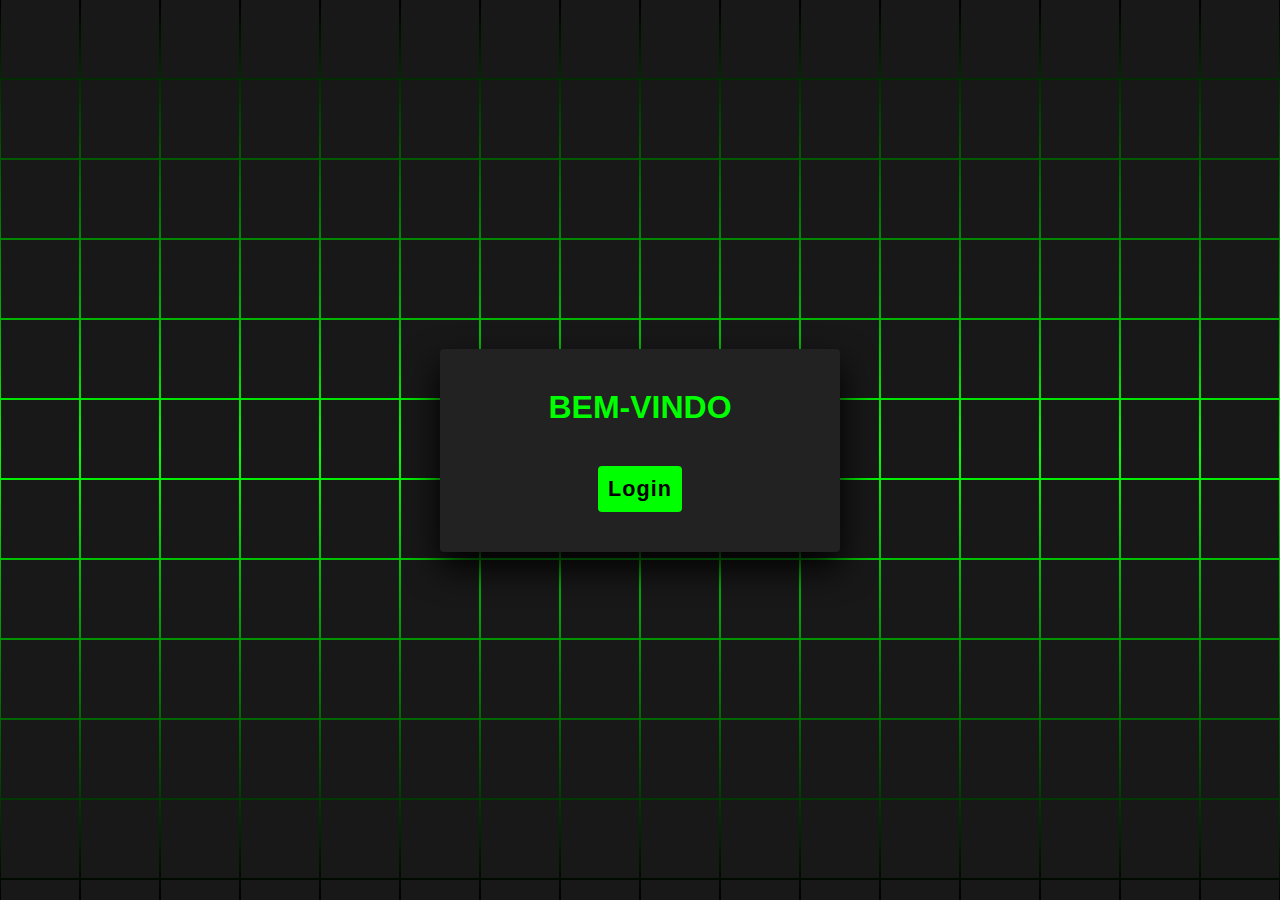
<file: index.html>
<!DOCTYPE html>
<html lang="pt-BR">

<head>
  <meta charset="UTF-8">
  <title>Login</title>
  <link rel="stylesheet" href="css/index.css">

</head>

<body>
  <section>

    <span></span>
    <span></span>
    <span></span>
    <span></span>
    <span></span>
    <span></span>
    <span></span>
    <span></span>
    <span></span>
    <span></span>
    <span></span>
    <span></span>
    <span></span>
    <span></span>
    <span></span>
    <span></span>
    <span></span>
    <span></span>
    <span></span>
    <span></span>
    <span></span>
    <span></span>
    <span></span>
    <span></span>
    <span></span>
    <span></span>
    <span></span>
    <span></span>
    <span></span>
    <span></span>
    <span></span>
    <span></span>
    <span></span>
    <span></span>
    <span></span>
    <span></span>
    <span></span>
    <span></span>
    <span></span>
    <span></span>
    <span></span>
    <span></span>
    <span></span>
    <span></span>
    <span></span>
    <span></span>
    <span></span>
    <span></span>
    <span></span>
    <span></span>
    <span></span>
    <span></span>
    <span></span>
    <span></span>
    <span></span>
    <span></span>
    <span></span>
    <span></span>
    <span></span>
    <span></span>
    <span></span>
    <span></span>
    <span></span>
    <span></span>
    <span></span>
    <span></span>
    <span></span>
    <span></span>
    <span></span>
    <span></span>
    <span></span>
    <span></span>
    <span></span>
    <span></span>
    <span></span>
    <span></span>
    <span></span>
    <span></span>
    <span></span>
    <span></span>
    <span></span>
    <span></span>
    <span></span>
    <span></span>
    <span></span>
    <span></span>
    <span></span>
    <span></span>
    <span></span>
    <span></span>
    <span></span>
    <span></span>
    <span></span>
    <span></span>
    <span></span>
    <span></span>
    <span></span>
    <span></span>
    <span></span>
    <span></span>
    <span></span>
    <span></span>
    <span></span>
    <span></span>
    <span></span>
    <span></span>
    <span></span>
    <span></span>
    <span></span>
    <span></span>
    <span></span>
    <span></span>
    <span></span>
    <span></span>
    <span></span>
    <span></span>
    <span></span>
    <span></span>
    <span></span>
    <span></span>
    <span></span>
    <span></span>
    <span></span>
    <span></span>
    <span></span>
    <span></span>
    <span></span>
    <span></span>
    <span></span>
    <span></span>
    <span></span>
    <span></span>
    <span></span>
    <span></span>
    <span></span>
    <span></span>
    <span></span>
    <span></span>
    <span></span>
    <span></span>
    <span></span>
    <span></span>
    <span></span>
    <span></span>
    <span></span>
    <span></span>
    <span></span>
    <span></span>
    <span></span>
    <span></span>
    <span></span>
    <span></span>
    <span></span>
    <span></span>
    <span></span>
    <span></span>
    <span></span>
    <span></span>
    <span></span>
    <span></span>
    <span></span>
    <span></span>
    <span></span>
    <span></span>
    <span></span>
    <span></span>
    <span></span>
    <span></span>
    <span></span>
    <span></span>
    <span></span>
    <span></span>
    <span></span>
    <span></span>
    <span></span>
    <span></span>
    <span></span>
    <span></span>
    <span></span>
    <span></span>
    <span></span>
    <span></span>
    <span></span>
    <span></span>
    <span></span>
    <span></span>
    <span></span>
    <span></span>
    <span></span>
    <span></span>
    <span></span>
    <span></span>
    <span></span>
    <span></span>
    <span></span>
    <span></span>
    <span></span>
    <span></span>
    <span></span>
    <span></span>
    <span></span>
    <span></span>
    <span></span>
    <span></span>
    <span></span>
    <span></span>
    <span></span>
    <span></span>
    <span></span>
    <span></span>
    <span></span>
    <span></span>
    <span></span>
    <span></span>
    <span></span>
    <span></span>
    <span></span>
    <span></span>
    <span></span>
    <span></span>
    <span></span>
    <span></span>
    <span></span>
    <span></span>
    <span></span>
    <span></span>
    <span></span>
    <span></span>
    <span></span>
    <span></span>
    <span></span>
    <span></span>
    <span></span>
    <span></span>
    <span></span>
    <span></span>
    <span></span>
    <span></span>
    <span></span>
    <span></span>
    <span></span>
    <span></span>
    <span></span>
    <span></span>
    <span></span>
    <span></span>
    <span></span>
    <span></span>
    <span></span>
    <span></span>
    <span></span>
    <span></span>
    <span></span>
    <span></span>
    <span></span>
    <span></span>
    <span></span>
    <span></span>
    <span></span>
    <span></span>

    <div class="signin">
      <div class="content">
        <h2>Bem-vindo</h2>
        <a href="login.html">Login</a>
        </div>
      </div>
    </div>
  </section>

</body>

</html>
</file>
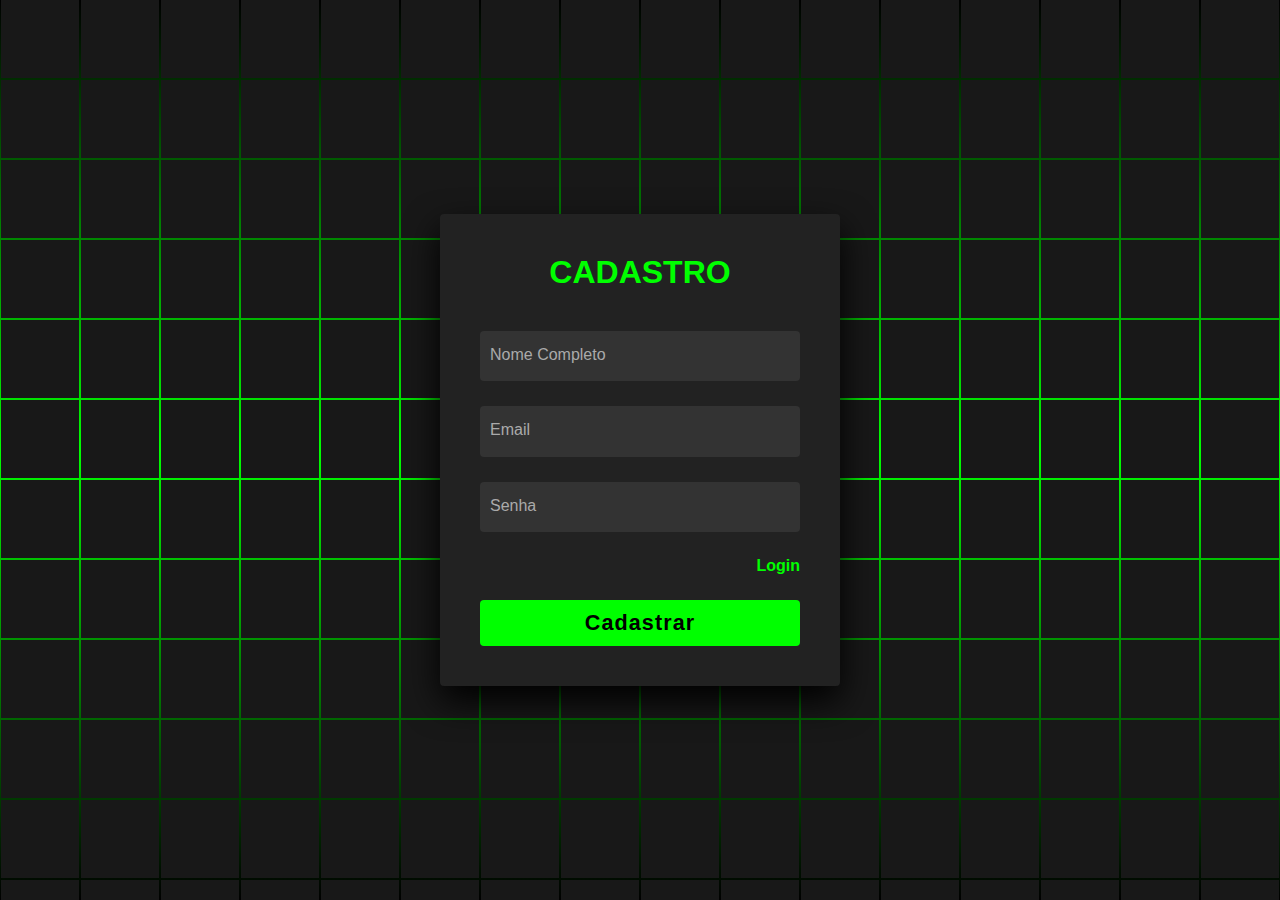
<file: cadastro.html>
<!DOCTYPE html>
<html lang="pt-BR">

<head>
  <meta charset="UTF-8">
  <title>Cadastro</title>
  <link rel="stylesheet" href="css/cadastro.css">

</head>

<body>
  <section>

    <span></span>
    <span></span>
    <span></span>
    <span></span>
    <span></span>
    <span></span>
    <span></span>
    <span></span>
    <span></span>
    <span></span>
    <span></span>
    <span></span>
    <span></span>
    <span></span>
    <span></span>
    <span></span>
    <span></span>
    <span></span>
    <span></span>
    <span></span>
    <span></span>
    <span></span>
    <span></span>
    <span></span>
    <span></span>
    <span></span>
    <span></span>
    <span></span>
    <span></span>
    <span></span>
    <span></span>
    <span></span>
    <span></span>
    <span></span>
    <span></span>
    <span></span>
    <span></span>
    <span></span>
    <span></span>
    <span></span>
    <span></span>
    <span></span>
    <span></span>
    <span></span>
    <span></span>
    <span></span>
    <span></span>
    <span></span>
    <span></span>
    <span></span>
    <span></span>
    <span></span>
    <span></span>
    <span></span>
    <span></span>
    <span></span>
    <span></span>
    <span></span>
    <span></span>
    <span></span>
    <span></span>
    <span></span>
    <span></span>
    <span></span>
    <span></span>
    <span></span>
    <span></span>
    <span></span>
    <span></span>
    <span></span>
    <span></span>
    <span></span>
    <span></span>
    <span></span>
    <span></span>
    <span></span>
    <span></span>
    <span></span>
    <span></span>
    <span></span>
    <span></span>
    <span></span>
    <span></span>
    <span></span>
    <span></span>
    <span></span>
    <span></span>
    <span></span>
    <span></span>
    <span></span>
    <span></span>
    <span></span>
    <span></span>
    <span></span>
    <span></span>
    <span></span>
    <span></span>
    <span></span>
    <span></span>
    <span></span>
    <span></span>
    <span></span>
    <span></span>
    <span></span>
    <span></span>
    <span></span>
    <span></span>
    <span></span>
    <span></span>
    <span></span>
    <span></span>
    <span></span>
    <span></span>
    <span></span>
    <span></span>
    <span></span>
    <span></span>
    <span></span>
    <span></span>
    <span></span>
    <span></span>
    <span></span>
    <span></span>
    <span></span>
    <span></span>
    <span></span>
    <span></span>
    <span></span>
    <span></span>
    <span></span>
    <span></span>
    <span></span>
    <span></span>
    <span></span>
    <span></span>
    <span></span>
    <span></span>
    <span></span>
    <span></span>
    <span></span>
    <span></span>
    <span></span>
    <span></span>
    <span></span>
    <span></span>
    <span></span>
    <span></span>
    <span></span>
    <span></span>
    <span></span>
    <span></span>
    <span></span>
    <span></span>
    <span></span>
    <span></span>
    <span></span>
    <span></span>
    <span></span>
    <span></span>
    <span></span>
    <span></span>
    <span></span>
    <span></span>
    <span></span>
    <span></span>
    <span></span>
    <span></span>
    <span></span>
    <span></span>
    <span></span>
    <span></span>
    <span></span>
    <span></span>
    <span></span>
    <span></span>
    <span></span>
    <span></span>
    <span></span>
    <span></span>
    <span></span>
    <span></span>
    <span></span>
    <span></span>
    <span></span>
    <span></span>
    <span></span>
    <span></span>
    <span></span>
    <span></span>
    <span></span>
    <span></span>
    <span></span>
    <span></span>
    <span></span>
    <span></span>
    <span></span>
    <span></span>
    <span></span>
    <span></span>
    <span></span>
    <span></span>
    <span></span>
    <span></span>
    <span></span>
    <span></span>
    <span></span>
    <span></span>
    <span></span>
    <span></span>
    <span></span>
    <span></span>
    <span></span>
    <span></span>
    <span></span>
    <span></span>
    <span></span>
    <span></span>
    <span></span>
    <span></span>
    <span></span>
    <span></span>
    <span></span>
    <span></span>
    <span></span>
    <span></span>
    <span></span>
    <span></span>
    <span></span>
    <span></span>
    <span></span>
    <span></span>
    <span></span>
    <span></span>
    <span></span>
    <span></span>
    <span></span>
    <span></span>
    <span></span>
    <span></span>
    <span></span>
    <span></span>
    <span></span>
    <span></span>
    <span></span>
    <span></span>
    <span></span>
    <span></span>
    <span></span>
    <span></span>
    <span></span>
    <span></span>
    <span></span>
    <span></span>
    <span></span>
    <span></span>
    <span></span>
    <span></span>
    <span></span>
    <span></span>
    <span></span>

    <div class="signin">
      <div class="content">
        <h2>Cadastro</h2>
        <div class="form">
          <div class="inputBox">
            <input type="text" required>
            <i>Nome Completo</i>
          </div>
          
          <div class="inputBox">
            <input type="password" required>
            <i>Email</i>
          </div>
          <div class="inputBox">
            <input type="password" required>
            <i>Senha</i>
          </div>
          <div class="links">
            <a href="login.html">Login</a>
          </div>
          <div class="inputBox">
            <input type="submit" value="Cadastrar">
          </div>
        </div>
      </div>
    </div>
  </section>

</body>

</html>
</file>
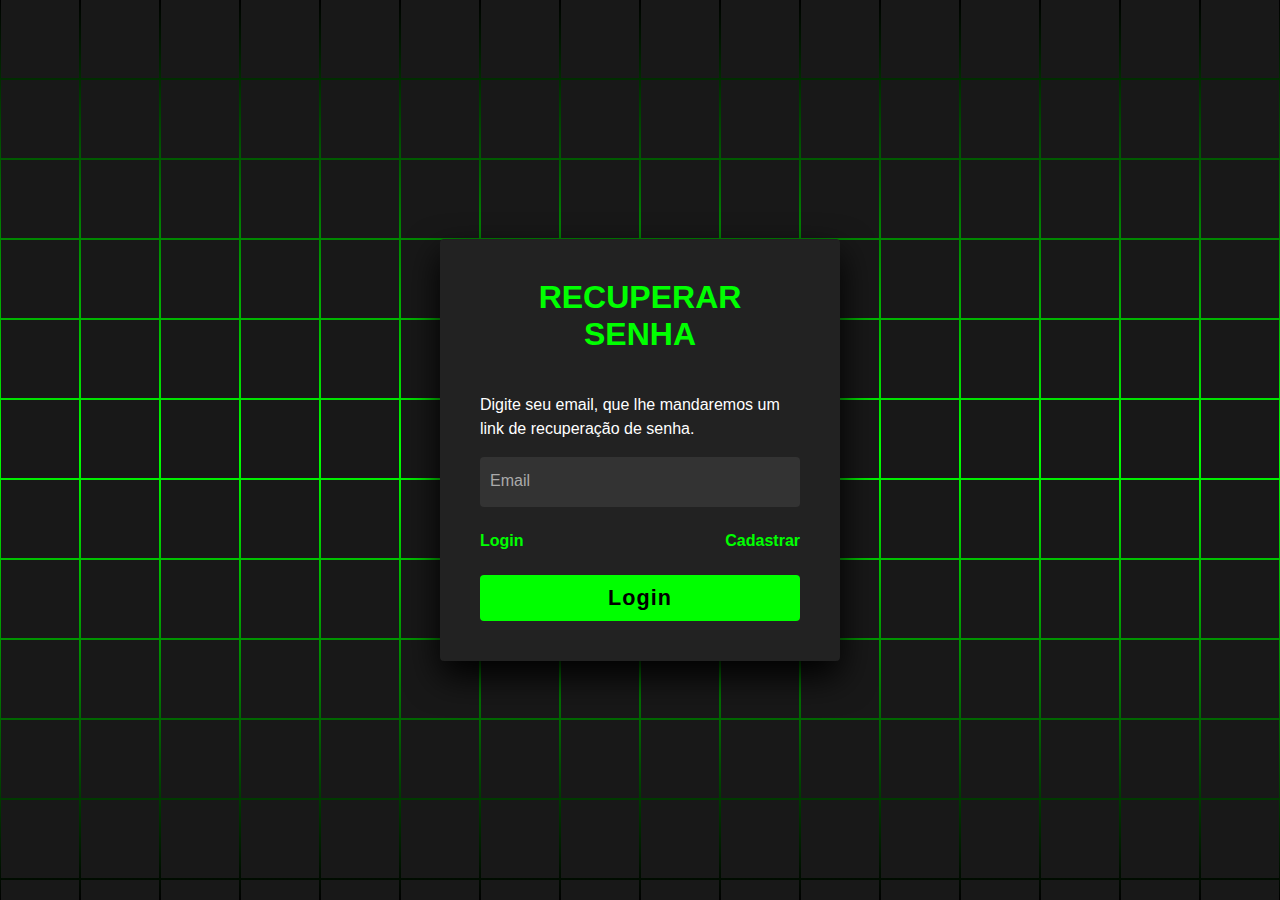
<file: esqueceu_senha.html>
<!DOCTYPE html>
<html lang="pt-BR">

<head>
  <meta charset="UTF-8">
  <title>Recuperar Senha</title>
  <link rel="stylesheet" href="css/esqueceu_senha.css">

</head>

<body>
  <section>

    <span></span>
    <span></span>
    <span></span>
    <span></span>
    <span></span>
    <span></span>
    <span></span>
    <span></span>
    <span></span>
    <span></span>
    <span></span>
    <span></span>
    <span></span>
    <span></span>
    <span></span>
    <span></span>
    <span></span>
    <span></span>
    <span></span>
    <span></span>
    <span></span>
    <span></span>
    <span></span>
    <span></span>
    <span></span>
    <span></span>
    <span></span>
    <span></span>
    <span></span>
    <span></span>
    <span></span>
    <span></span>
    <span></span>
    <span></span>
    <span></span>
    <span></span>
    <span></span>
    <span></span>
    <span></span>
    <span></span>
    <span></span>
    <span></span>
    <span></span>
    <span></span>
    <span></span>
    <span></span>
    <span></span>
    <span></span>
    <span></span>
    <span></span>
    <span></span>
    <span></span>
    <span></span>
    <span></span>
    <span></span>
    <span></span>
    <span></span>
    <span></span>
    <span></span>
    <span></span>
    <span></span>
    <span></span>
    <span></span>
    <span></span>
    <span></span>
    <span></span>
    <span></span>
    <span></span>
    <span></span>
    <span></span>
    <span></span>
    <span></span>
    <span></span>
    <span></span>
    <span></span>
    <span></span>
    <span></span>
    <span></span>
    <span></span>
    <span></span>
    <span></span>
    <span></span>
    <span></span>
    <span></span>
    <span></span>
    <span></span>
    <span></span>
    <span></span>
    <span></span>
    <span></span>
    <span></span>
    <span></span>
    <span></span>
    <span></span>
    <span></span>
    <span></span>
    <span></span>
    <span></span>
    <span></span>
    <span></span>
    <span></span>
    <span></span>
    <span></span>
    <span></span>
    <span></span>
    <span></span>
    <span></span>
    <span></span>
    <span></span>
    <span></span>
    <span></span>
    <span></span>
    <span></span>
    <span></span>
    <span></span>
    <span></span>
    <span></span>
    <span></span>
    <span></span>
    <span></span>
    <span></span>
    <span></span>
    <span></span>
    <span></span>
    <span></span>
    <span></span>
    <span></span>
    <span></span>
    <span></span>
    <span></span>
    <span></span>
    <span></span>
    <span></span>
    <span></span>
    <span></span>
    <span></span>
    <span></span>
    <span></span>
    <span></span>
    <span></span>
    <span></span>
    <span></span>
    <span></span>
    <span></span>
    <span></span>
    <span></span>
    <span></span>
    <span></span>
    <span></span>
    <span></span>
    <span></span>
    <span></span>
    <span></span>
    <span></span>
    <span></span>
    <span></span>
    <span></span>
    <span></span>
    <span></span>
    <span></span>
    <span></span>
    <span></span>
    <span></span>
    <span></span>
    <span></span>
    <span></span>
    <span></span>
    <span></span>
    <span></span>
    <span></span>
    <span></span>
    <span></span>
    <span></span>
    <span></span>
    <span></span>
    <span></span>
    <span></span>
    <span></span>
    <span></span>
    <span></span>
    <span></span>
    <span></span>
    <span></span>
    <span></span>
    <span></span>
    <span></span>
    <span></span>
    <span></span>
    <span></span>
    <span></span>
    <span></span>
    <span></span>
    <span></span>
    <span></span>
    <span></span>
    <span></span>
    <span></span>
    <span></span>
    <span></span>
    <span></span>
    <span></span>
    <span></span>
    <span></span>
    <span></span>
    <span></span>
    <span></span>
    <span></span>
    <span></span>
    <span></span>
    <span></span>
    <span></span>
    <span></span>
    <span></span>
    <span></span>
    <span></span>
    <span></span>
    <span></span>
    <span></span>
    <span></span>
    <span></span>
    <span></span>
    <span></span>
    <span></span>
    <span></span>
    <span></span>
    <span></span>
    <span></span>
    <span></span>
    <span></span>
    <span></span>
    <span></span>
    <span></span>
    <span></span>
    <span></span>
    <span></span>
    <span></span>
    <span></span>
    <span></span>
    <span></span>
    <span></span>
    <span></span>
    <span></span>
    <span></span>
    <span></span>
    <span></span>
    <span></span>
    <span></span>
    <span></span>
    <span></span>
    <span></span>
    <span></span>
    <span></span>
    <span></span>
    <span></span>
    <span></span>
    <span></span>
    <span></span>
    <span></span>
    <span></span>
    <span></span>

    <div class="signin">
      <div class="content">
        <h2>Recuperar senha</h2>
        <div class="form">
          <div class="inputBox">
            <p>Digite seu email, que lhe mandaremos um link de recuperação de senha.</p>
            <input type="text" required>
            <i>Email</i>
          </div>
          <div class="links">
            <a href="login.html">Login</a>
            <a href="cadastro.html">Cadastrar</a>
          </div>
          <div class="inputBox">
            <input type="submit" value="Login">
          </div>
        </div>
      </div>
    </div>
  </section>

</body>

</html>
</file>
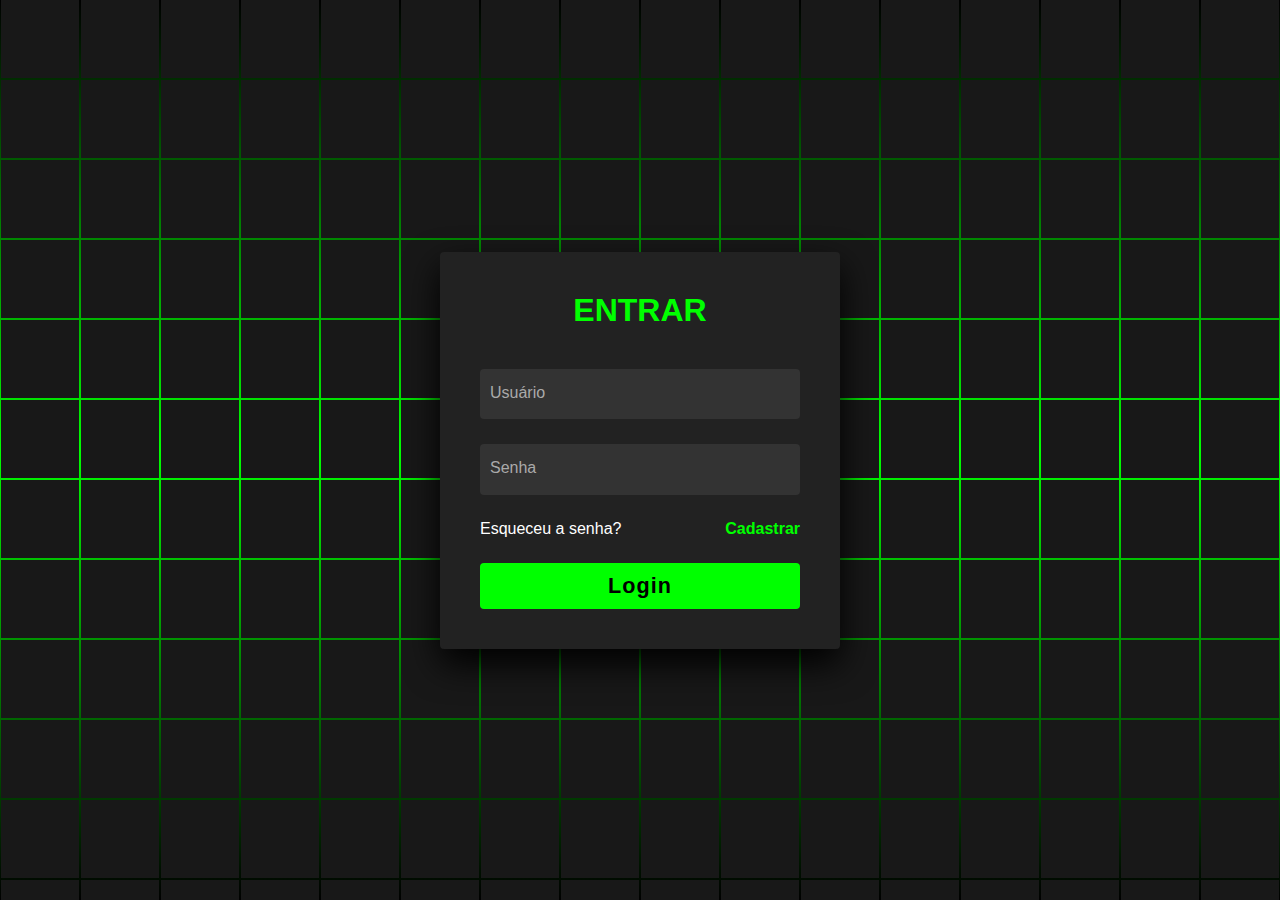
<file: login.html>
<!DOCTYPE html>
<html lang="pt-BR">

<head>
  <meta charset="UTF-8">
  <title>Login</title>
  <link rel="stylesheet" href="css/login.css">

</head>

<body>
  <section>

    <span></span>
    <span></span>
    <span></span>
    <span></span>
    <span></span>
    <span></span>
    <span></span>
    <span></span>
    <span></span>
    <span></span>
    <span></span>
    <span></span>
    <span></span>
    <span></span>
    <span></span>
    <span></span>
    <span></span>
    <span></span>
    <span></span>
    <span></span>
    <span></span>
    <span></span>
    <span></span>
    <span></span>
    <span></span>
    <span></span>
    <span></span>
    <span></span>
    <span></span>
    <span></span>
    <span></span>
    <span></span>
    <span></span>
    <span></span>
    <span></span>
    <span></span>
    <span></span>
    <span></span>
    <span></span>
    <span></span>
    <span></span>
    <span></span>
    <span></span>
    <span></span>
    <span></span>
    <span></span>
    <span></span>
    <span></span>
    <span></span>
    <span></span>
    <span></span>
    <span></span>
    <span></span>
    <span></span>
    <span></span>
    <span></span>
    <span></span>
    <span></span>
    <span></span>
    <span></span>
    <span></span>
    <span></span>
    <span></span>
    <span></span>
    <span></span>
    <span></span>
    <span></span>
    <span></span>
    <span></span>
    <span></span>
    <span></span>
    <span></span>
    <span></span>
    <span></span>
    <span></span>
    <span></span>
    <span></span>
    <span></span>
    <span></span>
    <span></span>
    <span></span>
    <span></span>
    <span></span>
    <span></span>
    <span></span>
    <span></span>
    <span></span>
    <span></span>
    <span></span>
    <span></span>
    <span></span>
    <span></span>
    <span></span>
    <span></span>
    <span></span>
    <span></span>
    <span></span>
    <span></span>
    <span></span>
    <span></span>
    <span></span>
    <span></span>
    <span></span>
    <span></span>
    <span></span>
    <span></span>
    <span></span>
    <span></span>
    <span></span>
    <span></span>
    <span></span>
    <span></span>
    <span></span>
    <span></span>
    <span></span>
    <span></span>
    <span></span>
    <span></span>
    <span></span>
    <span></span>
    <span></span>
    <span></span>
    <span></span>
    <span></span>
    <span></span>
    <span></span>
    <span></span>
    <span></span>
    <span></span>
    <span></span>
    <span></span>
    <span></span>
    <span></span>
    <span></span>
    <span></span>
    <span></span>
    <span></span>
    <span></span>
    <span></span>
    <span></span>
    <span></span>
    <span></span>
    <span></span>
    <span></span>
    <span></span>
    <span></span>
    <span></span>
    <span></span>
    <span></span>
    <span></span>
    <span></span>
    <span></span>
    <span></span>
    <span></span>
    <span></span>
    <span></span>
    <span></span>
    <span></span>
    <span></span>
    <span></span>
    <span></span>
    <span></span>
    <span></span>
    <span></span>
    <span></span>
    <span></span>
    <span></span>
    <span></span>
    <span></span>
    <span></span>
    <span></span>
    <span></span>
    <span></span>
    <span></span>
    <span></span>
    <span></span>
    <span></span>
    <span></span>
    <span></span>
    <span></span>
    <span></span>
    <span></span>
    <span></span>
    <span></span>
    <span></span>
    <span></span>
    <span></span>
    <span></span>
    <span></span>
    <span></span>
    <span></span>
    <span></span>
    <span></span>
    <span></span>
    <span></span>
    <span></span>
    <span></span>
    <span></span>
    <span></span>
    <span></span>
    <span></span>
    <span></span>
    <span></span>
    <span></span>
    <span></span>
    <span></span>
    <span></span>
    <span></span>
    <span></span>
    <span></span>
    <span></span>
    <span></span>
    <span></span>
    <span></span>
    <span></span>
    <span></span>
    <span></span>
    <span></span>
    <span></span>
    <span></span>
    <span></span>
    <span></span>
    <span></span>
    <span></span>
    <span></span>
    <span></span>
    <span></span>
    <span></span>
    <span></span>
    <span></span>
    <span></span>
    <span></span>
    <span></span>
    <span></span>
    <span></span>
    <span></span>
    <span></span>
    <span></span>
    <span></span>
    <span></span>
    <span></span>
    <span></span>
    <span></span>
    <span></span>
    <span></span>
    <span></span>
    <span></span>
    <span></span>
    <span></span>
    <span></span>
    <span></span>
    <span></span>
    <span></span>
    <span></span>
    <span></span>
    <span></span>
    <span></span>
    <span></span>
    <span></span>
    <span></span>

    <div class="signin">
      <div class="content">
        <h2>Entrar</h2>
        <div class="form">
          <div class="inputBox">
            <input type="text" required>
            <i>Usuário</i>
          </div>
          <div class="inputBox">
            <input type="password" required>
            <i>Senha</i>
          </div>
          <div class="links">
            <a href="esqueceu_senha.html">Esqueceu a senha?</a>
            <a href="cadastro.html">Cadastrar</a>
          </div>
          <div class="inputBox">
            <input type="submit" value="Login">
          </div>
        </div>
      </div>
    </div>
  </section>

</body>

</html>
</file>
<file: css/index.css>
*
{
	margin: 0;
	padding: 0;
	box-sizing: border-box;
	font-family: 'Quicksand', sans-serif;
}
body 
{
	display: flex;
	justify-content: center;
	align-items: center;
	min-height: 100vh;
	background: #000;
}
section 
{
	position: absolute;
	width: 100vw;
	height: 100vh;
	display: flex;
	justify-content: center;
	align-items: center;
	gap: 2px;
	flex-wrap: wrap;
	overflow: hidden;
}
section::before 
{
	content: '';
	position: absolute;
	width: 100%;
	height: 100%;
	background: linear-gradient(#000,#0f0,#000);
	animation: animate 5s linear infinite;
}
@keyframes animate 
{
	0%
	{
		transform: translateY(-100%);
	}
	100%
	{
		transform: translateY(100%);
	}
}
section span 
{
	position: relative;
	display: block;
	width: calc(6.25vw - 2px);
	height: calc(6.25vw - 2px);
	background: #181818;
	z-index: 2;
	transition: 1.5s;
}
section span:hover 
{
	background: #0f0;
	transition: 0s;
}
section .signin
{
	position: absolute;
	width: 400px;
    background: #222;  
	z-index: 1000;
	display: flex;
	justify-content: center;
	align-items: center;
	padding: 40px;
	border-radius: 4px;
	box-shadow: 0 15px 35px rgba(0,0,0,9);
}
section .signin .content 
{
	position: relative;
	width: 100%;
	display: flex;
	justify-content: center;
	align-items: center;
	flex-direction: column;
	gap: 40px;
}
section .signin .content h2 
{
	font-size: 2em;
	color: #0f0;
	text-transform: uppercase;
    text-align: center;
}
section .signin .content a
{   
    text-decoration: none;
    padding: 10px;
	background: #0f0;
	color: #000;
	font-weight: 600;
	font-size: 1.35em;
	letter-spacing: 0.05em;
	cursor: pointer;
    border-radius: 4px;
}
</file>
<file: css/cadastro.css>
*
{
	margin: 0;
	padding: 0;
	box-sizing: border-box;
	font-family: 'Quicksand', sans-serif;
}
body 
{
	display: flex;
	justify-content: center;
	align-items: center;
	min-height: 100vh;
	background: #000;
}
section 
{
	position: absolute;
	width: 100vw;
	height: 100vh;
	display: flex;
	justify-content: center;
	align-items: center;
	gap: 2px;
	flex-wrap: wrap;
	overflow: hidden;
}
section::before 
{
	content: '';
	position: absolute;
	width: 100%;
	height: 100%;
	background: linear-gradient(#000,#0f0,#000);
	animation: animate 5s linear infinite;
}
@keyframes animate 
{
	0%
	{
		transform: translateY(-100%);
	}
	100%
	{
		transform: translateY(100%);
	}
}
section span 
{
	position: relative;
	display: block;
	width: calc(6.25vw - 2px);
	height: calc(6.25vw - 2px);
	background: #181818;
	z-index: 2;
	transition: 1.5s;
}
section span:hover 
{
	background: #0f0;
	transition: 0s;
}

section .signin
{
	position: absolute;
	width: 400px;
  background: #222;  
	z-index: 1000;
	display: flex;
	justify-content: center;
	align-items: center;
	padding: 40px;
	border-radius: 4px;
	box-shadow: 0 15px 35px rgba(0,0,0,9);
}
section .signin .content 
{
	position: relative;
	width: 100%;
	display: flex;
	justify-content: center;
	align-items: center;
	flex-direction: column;
	gap: 40px;
}
section .signin .content h2 
{
	font-size: 2em;
	color: #0f0;
	text-transform: uppercase;
}
section .signin .content .form 
{
	width: 100%;
	display: flex;
	flex-direction: column;
	gap: 25px;
}
section .signin .content .form .inputBox
{
	position: relative;
	width: 100%;
}
section .signin .content .form .inputBox input 
{
	position: relative;
	width: 100%;
	background: #333;
	border: none;
	outline: none;
	padding: 25px 10px 7.5px;
	border-radius: 4px;
	color: #fff;
	font-weight: 500;
	font-size: 1em;
}
section .signin .content .form .inputBox i 
{
	position: absolute;
	left: 0;
	padding: 15px 10px;
	font-style: normal;
	color: #aaa;
	transition: 0.5s;
	pointer-events: none;
}
.signin .content .form .inputBox input:focus ~ i,
.signin .content .form .inputBox input:valid ~ i
{
	transform: translateY(-7.5px);
	font-size: 0.8em;
	color: #fff;
}
.signin .content .form .links 
{
	position: relative;
	width: 100%;
	display: flex;
	justify-content: flex-end;
}
.signin .content .form .links a 
{
	color: #fff;
	text-decoration: none;
}
.signin .content .form .links a:nth-child(1)
{
	color: #0f0;
	font-weight: 600;
}
.signin .content .form .inputBox input[type="submit"]
{
	padding: 10px;
	background: #0f0;
	color: #000;
	font-weight: 600;
	font-size: 1.35em;
	letter-spacing: 0.05em;
	cursor: pointer;
}
input[type="submit"]:active
{
	opacity: 0.6;
}
</file>
<file: css/esqueceu_senha.css>
*
{
	margin: 0;
	padding: 0;
	box-sizing: border-box;
	font-family: 'Quicksand', sans-serif;
}
body 
{
	display: flex;
	justify-content: center;
	align-items: center;
	min-height: 100vh;
	background: #000;
}
section 
{
	position: absolute;
	width: 100vw;
	height: 100vh;
	display: flex;
	justify-content: center;
	align-items: center;
	gap: 2px;
	flex-wrap: wrap;
	overflow: hidden;
}
section::before 
{
	content: '';
	position: absolute;
	width: 100%;
	height: 100%;
	background: linear-gradient(#000,#0f0,#000);
	animation: animate 5s linear infinite;
}
@keyframes animate 
{
	0%
	{
		transform: translateY(-100%);
	}
	100%
	{
		transform: translateY(100%);
	}
}
section span 
{
	position: relative;
	display: block;
	width: calc(6.25vw - 2px);
	height: calc(6.25vw - 2px);
	background: #181818;
	z-index: 2;
	transition: 1.5s;
}
section span:hover 
{
	background: #0f0;
	transition: 0s;
}

section .signin
{
	position: absolute;
	width: 400px;
  background: #222;  
	z-index: 1000;
	display: flex;
	justify-content: center;
	align-items: center;
	padding: 40px;
	border-radius: 4px;
	box-shadow: 0 15px 35px rgba(0,0,0,9);
}
section .signin .content 
{
	position: relative;
	width: 100%;
	display: flex;
	justify-content: center;
	align-items: center;
	flex-direction: column;
	gap: 40px;
}
section .signin .content h2 
{
	font-size: 2em;
	color: #0f0;
	text-transform: uppercase;
    text-align: center;
}
section .signin .content .form 
{
	width: 100%;
	display: flex;
	flex-direction: column;
	gap: 25px;
}
section .signin .content .form .inputBox
{
	position: relative;
	width: 100%;
}
section .signin .content .form .inputBox p
{
	position: relative;
    color: #fff;
    line-height: 1.5rem;
	width: 100%;
    padding-bottom: 1rem;
}
section .signin .content .form .inputBox input 
{
	position: relative;
	width: 100%;
	background: #333;
	border: none;
	outline: none;
	padding: 25px 10px 7.5px;
	border-radius: 4px;
	color: #fff;
	font-weight: 500;
	font-size: 1em;
}
section .signin .content .form .inputBox i 
{
	position: absolute;
	left: 0;
	padding: 15px 10px;
	font-style: normal;
	color: #aaa;
	transition: 0.5s;
	pointer-events: none;
}
.signin .content .form .inputBox input:focus ~ i,
.signin .content .form .inputBox input:valid ~ i
{
	transform: translateY(-7.5px);
	font-size: 0.8em;
	color: #fff;
}
.signin .content .form .links 
{
	position: relative;
	width: 100%;
	display: flex;
	justify-content: space-between;
}
.signin .content .form .links a 
{
	text-decoration: none;
    color: #0f0;
	font-weight: 600;
}
.signin .content .form .inputBox input[type="submit"]
{
	padding: 10px;
	background: #0f0;
	color: #000;
	font-weight: 600;
	font-size: 1.35em;
	letter-spacing: 0.05em;
	cursor: pointer;
}
input[type="submit"]:active
{
	opacity: 0.6;
}
</file>
<file: css/login.css>
*
{
	margin: 0;
	padding: 0;
	box-sizing: border-box;
	font-family: 'Quicksand', sans-serif;
}
body 
{
	display: flex;
	justify-content: center;
	align-items: center;
	min-height: 100vh;
	background: #000;
}
section 
{
	position: absolute;
	width: 100vw;
	height: 100vh;
	display: flex;
	justify-content: center;
	align-items: center;
	gap: 2px;
	flex-wrap: wrap;
	overflow: hidden;
}
section::before 
{
	content: '';
	position: absolute;
	width: 100%;
	height: 100%;
	background: linear-gradient(#000,#0f0,#000);
	animation: animate 5s linear infinite;
}
@keyframes animate 
{
	0%
	{
		transform: translateY(-100%);
	}
	100%
	{
		transform: translateY(100%);
	}
}
section span 
{
	position: relative;
	display: block;
	width: calc(6.25vw - 2px);
	height: calc(6.25vw - 2px);
	background: #181818;
	z-index: 2;
	transition: 1.5s;
}
section span:hover 
{
	background: #0f0;
	transition: 0s;
}

section .signin
{
	position: absolute;
	width: 400px;
  background: #222;  
	z-index: 1000;
	display: flex;
	justify-content: center;
	align-items: center;
	padding: 40px;
	border-radius: 4px;
	box-shadow: 0 15px 35px rgba(0,0,0,9);
}
section .signin .content 
{
	position: relative;
	width: 100%;
	display: flex;
	justify-content: center;
	align-items: center;
	flex-direction: column;
	gap: 40px;
}
section .signin .content h2 
{
	font-size: 2em;
	color: #0f0;
	text-transform: uppercase;
}
section .signin .content .form 
{
	width: 100%;
	display: flex;
	flex-direction: column;
	gap: 25px;
}
section .signin .content .form .inputBox
{
	position: relative;
	width: 100%;
}
section .signin .content .form .inputBox input 
{
	position: relative;
	width: 100%;
	background: #333;
	border: none;
	outline: none;
	padding: 25px 10px 7.5px;
	border-radius: 4px;
	color: #fff;
	font-weight: 500;
	font-size: 1em;
}
section .signin .content .form .inputBox i 
{
	position: absolute;
	left: 0;
	padding: 15px 10px;
	font-style: normal;
	color: #aaa;
	transition: 0.5s;
	pointer-events: none;
}
.signin .content .form .inputBox input:focus ~ i,
.signin .content .form .inputBox input:valid ~ i
{
	transform: translateY(-7.5px);
	font-size: 0.8em;
	color: #fff;
}
.signin .content .form .links 
{
	position: relative;
	width: 100%;
	display: flex;
	justify-content: space-between;
}
.signin .content .form .links a 
{
	color: #fff;
	text-decoration: none;
}
.signin .content .form .links a:nth-child(2)
{
	color: #0f0;
	font-weight: 600;
}
.signin .content .form .inputBox input[type="submit"]
{
	padding: 10px;
	background: #0f0;
	color: #000;
	font-weight: 600;
	font-size: 1.35em;
	letter-spacing: 0.05em;
	cursor: pointer;
}
input[type="submit"]:active
{
	opacity: 0.6;
}
</file>
